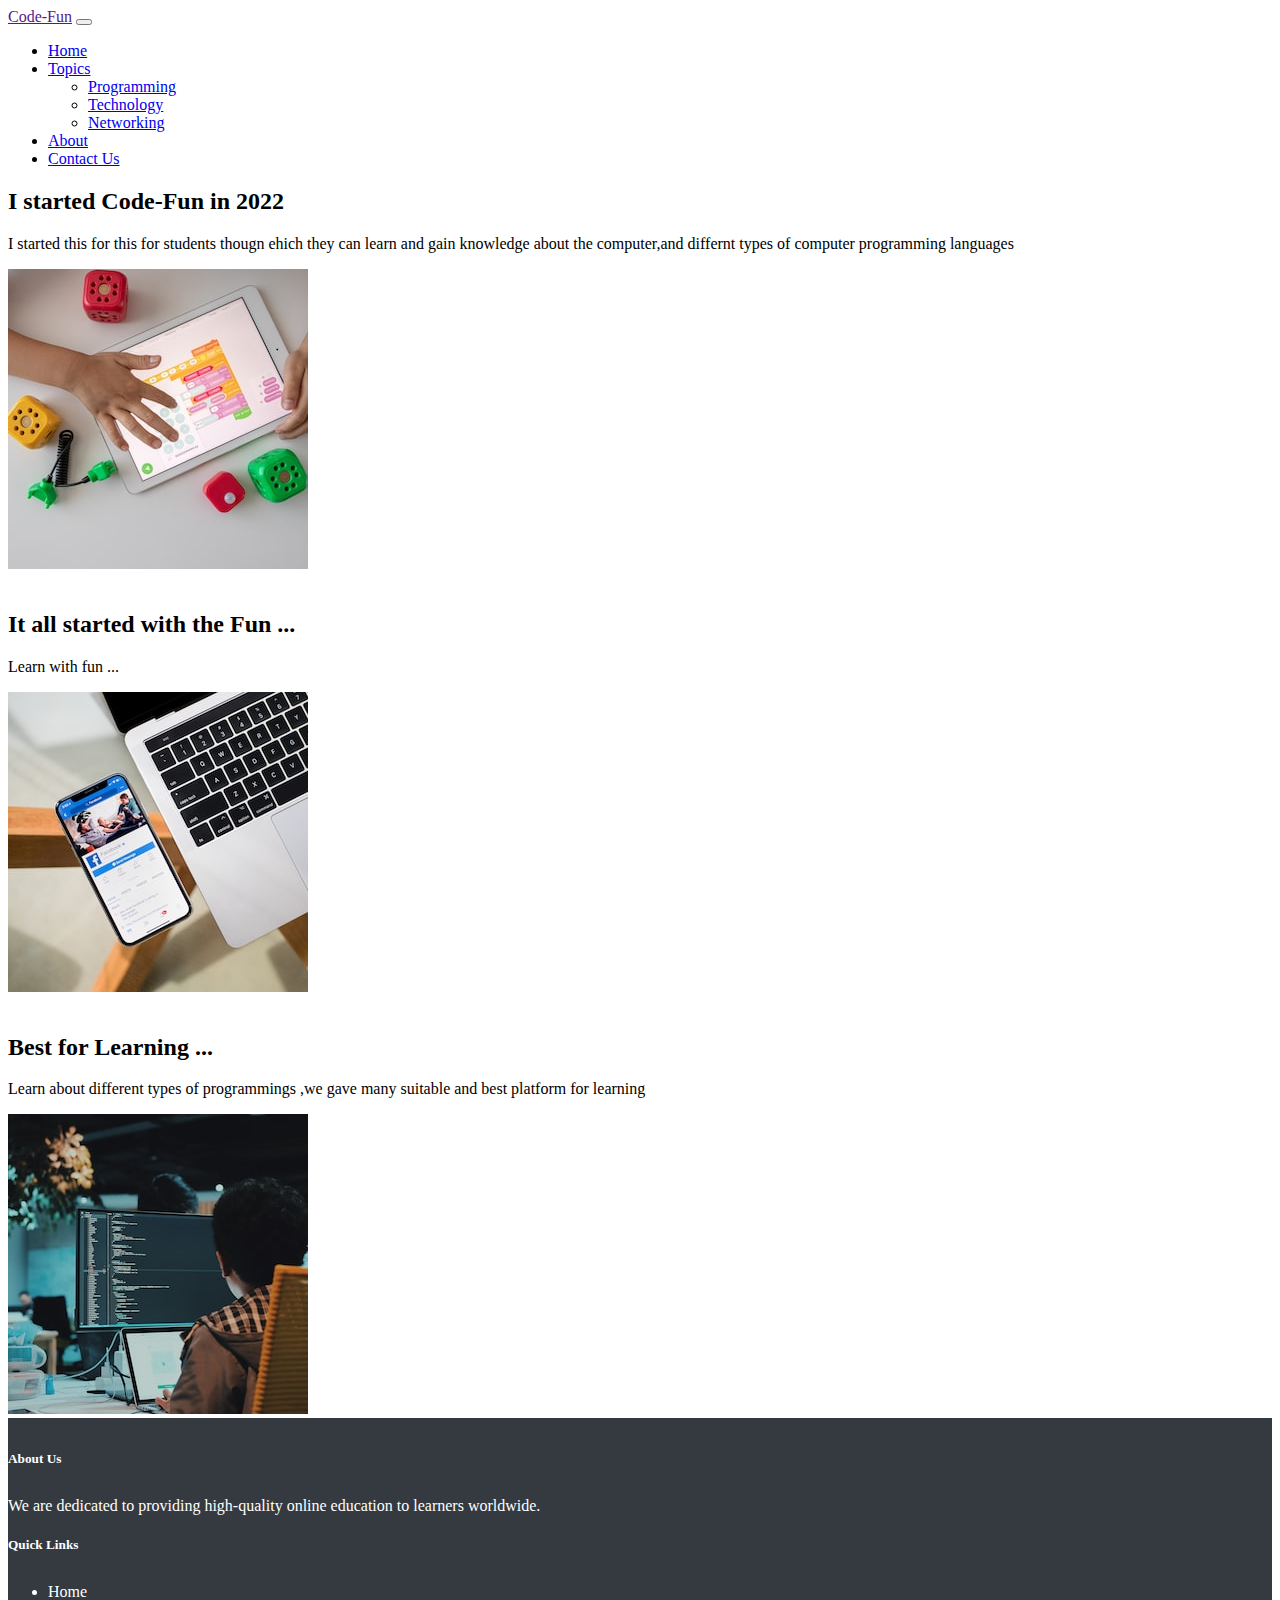
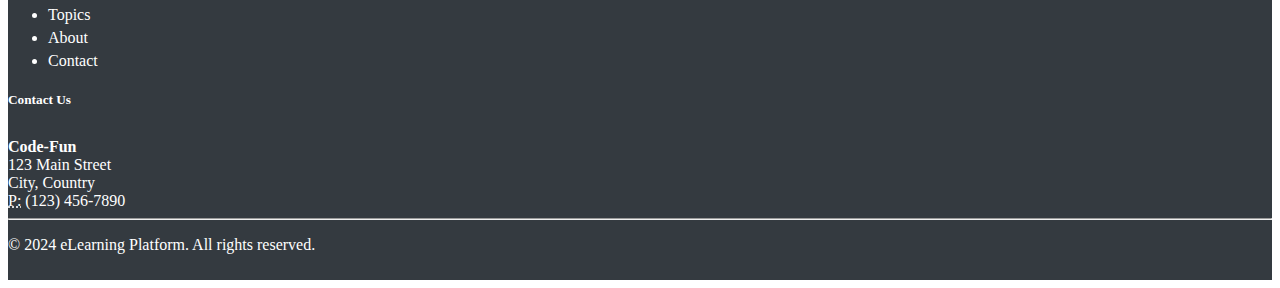
<file: About.html>
<!doctype html>
<html lang="en">

<head>
    <meta charset="utf-8">
    <meta name="viewport" content="width=device-width, initial-scale=1">
    <title>Code-Fun</title>
    <link href="https://cdn.jsdelivr.net/npm/bootstrap@5.2.0/dist/css/bootstrap.min.css" rel="stylesheet"
        integrity="sha384-gH2yIJqKdNHPEq0n4Mqa/HGKIhSkIHeL5AyhkYV8i59U5AR6csBvApHHNl/vI1Bx" crossorigin="anonymous">
        <style>  .footer {
            background-color: #343a40;
            color: #ffffff;
            padding: 10px 0;
          }
          
          .footer h5 {
            margin-bottom: 30px;
            color: #ffffff;
          }
          
          .footer ul li {
            margin-bottom: 5px;
          }
          
          .footer ul li a {
            color: #ffffff;
            text-decoration: none;
          }
          
          .footer ul li a:hover {
            text-decoration: underline;
          }
          
          .footer address {
            margin-top: 20px;
            font-style: normal;
          }
</style>
</head>

<body>
    <nav class="navbar navbar-expand-lg navbar-dark bg-dark">
        <div class="container-fluid">
            <a class="navbar-brand" href="">Code-Fun</a>
            <button class="navbar-toggler" type="button" data-bs-toggle="collapse"
                data-bs-target="#navbarSupportedContent" aria-controls="navbarSupportedContent" aria-expanded="false"
                aria-label="Toggle navigation">
                <span class="navbar-toggler-icon"></span>
            </button>
            <div class="collapse navbar-collapse" id="navbarSupportedContent">
                <ul class="navbar-nav me-auto mb-2 mb-lg-0">
                    <li class="nav-item">
                        <a class="nav-link " aria-current="page" href="/">Home</a>
                    </li>


                    <li class="nav-item dropdown">
                        <a class="nav-link dropdown-toggle" href="#" role="button" data-bs-toggle="dropdown"
                            aria-expanded="false">
                            Topics
                        </a>
                        <ul class="dropdown-menu">
                            <li><a class="dropdown-item" href="./Dropdwn/tech2.html">Programming</a></li>
                            <li><a class="dropdown-item" href="./Dropdwn/tech3.html">Technology</a></li>
                           
                            <li><a class="dropdown-item" href="./Dropdwn/tech.html">Networking</a></li>
                            
                           
                          </ul>
                    </li>
                    <li class="nav-item active">
                        <a class="nav-link active" href="/About.html">About</a>
                    </li>
                    <li class="nav-item">
                        <a class="nav-link" href="/ContactUs.html">Contact Us</a>
                    </li>


                </ul>

            </div>
        </div>
    </nav>
    <div class="container my-4">
        <div class="row featurette d-flex justify-content-center align-items-centre">
            <div class="col-md-7 ">
                <h2 class="featurette-heading fw-normal lh-1">I started Code-Fun in 2022 <span class="text-muted"></h2>
                <p class="lead"> I started this for this for students thougn ehich they can learn and gain knowledge about the computer,and differnt types of computer programming languages </p>
            </div>
            <div class="col-md-5">
                <img src="images/a1.jpg" class="img-fluid" alt="">
            </div>
        </div>
        <br>
        <div class="row featurette d-flex justify-content-center align-items-centre my-3">
            <div class="col-md-7 order-md-2">
                <h2 class="featurette-heading fw-normal lh-1">It all started with the Fun <span class="text-muted">
                        ...</span></h2>
                <p class="lead">Learn with fun ...</p>
            </div>
            <div class="col-md-5 order-md-1">
                <img src="images/a2.jpg"class="img-fluid"  alt="">
            </div>
        </div>
        <br>
        <div class="row featurette d-flex justify-content-center align-items-centre">
            <div class="col-md-7 ">
                <h2 class="featurette-heading fw-normal lh-1"> Best for Learning<span class="text-muted">
                        ...</span></h2>
                <p class="lead">Learn  about different types of programmings ,we gave many suitable and best platform for learning</p>
            </div>
            <div class="col-md-5">
                <img src="images/a3.jpg"class="img-fluid"  alt="">
            </div>
        </div>
    </div>
   
    <footer class="footer">
        <div class="container">
            <div class="row">
                <div class="col-md-4">
                    <h5>About Us</h5>
                    <p>We are dedicated to providing high-quality online education to learners worldwide.</p>
                </div>
                <div class="col-md-4">
                    <h5>Quick Links</h5>
                    <ul class="list-unstyled">
                        <li><a href="#">Home</a></li>
                        <li><a href="#">Topics</a></li>
                        <li><a href="#">About</a></li>
                        <li><a href="#">Contact</a></li>
                    </ul>
                </div>
                <div class="col-md-4">
                    <h5>Contact Us</h5>
                    <address>
                        <strong>Code-Fun</strong><br>
                        123 Main Street<br>
                        City, Country<br>
                        <abbr title="Phone">P:</abbr> (123) 456-7890
                    </address>
                </div>
            </div>
            <hr>
            <div class="row">
                <div class="col-md-12">
                    <p class="text-center">© 2024 eLearning Platform. All rights reserved.</p>
                </div>
            </div>
        </div>
    </footer>
    <script src="https://cdn.jsdelivr.net/npm/bootstrap@5.2.0/dist/js/bootstrap.bundle.min.js"
        integrity="sha384-A3rJD856KowSb7dwlZdYEkO39Gagi7vIsF0jrRAoQmDKKtQBHUuLZ9AsSv4jD4Xa"
        crossorigin="anonymous"></script>
</body>

</html>
</file>
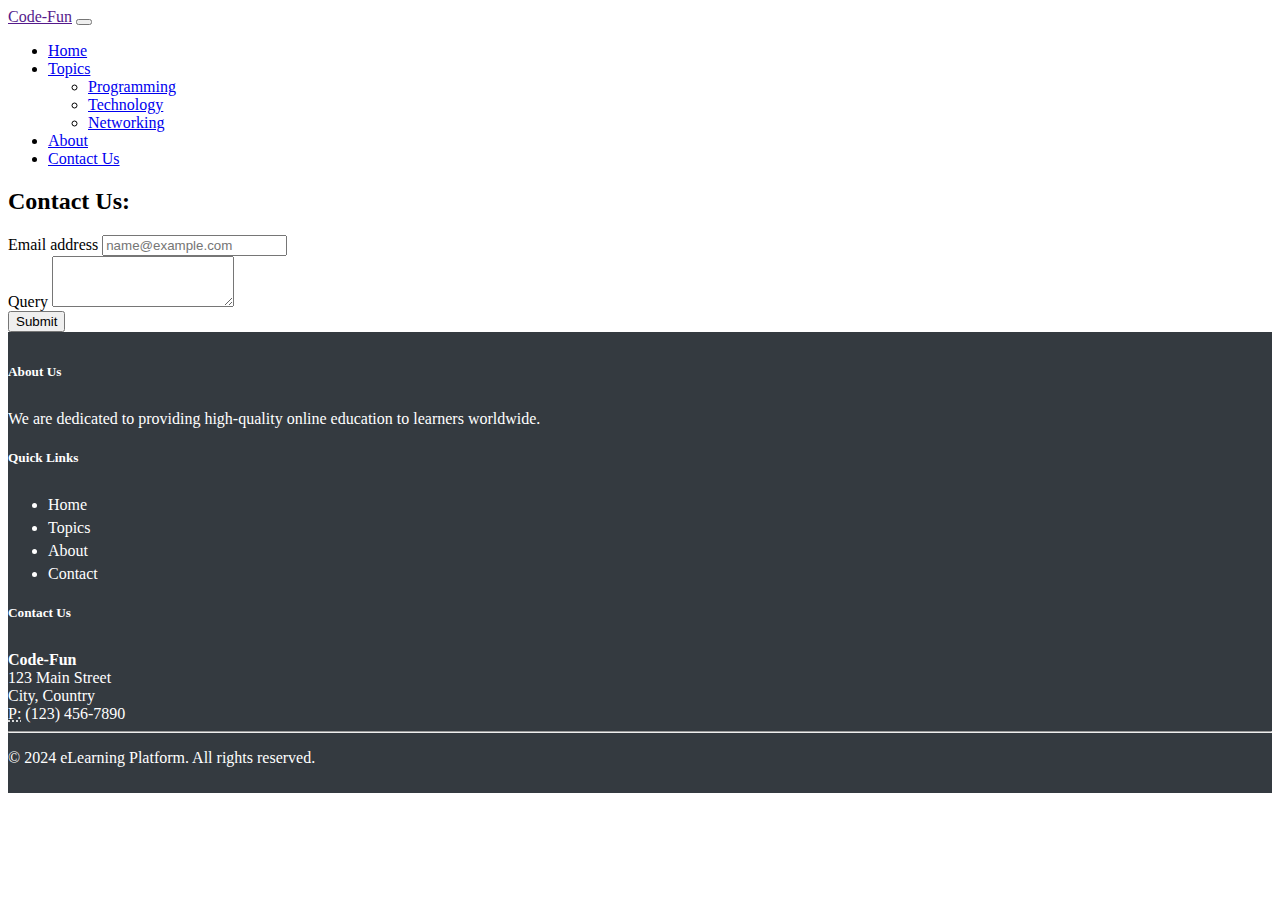
<file: ContactUs.html>
<!doctype html>
<html lang="en">

<head>
    <meta charset="utf-8">
    <meta name="viewport" content="width=device-width, initial-scale=1">
    <title>Code-Fun</title>
    <link href="https://cdn.jsdelivr.net/npm/bootstrap@5.2.0/dist/css/bootstrap.min.css" rel="stylesheet"
        integrity="sha384-gH2yIJqKdNHPEq0n4Mqa/HGKIhSkIHeL5AyhkYV8i59U5AR6csBvApHHNl/vI1Bx" crossorigin="anonymous">
        <style>  .footer {
            background-color: #343a40;
            color: #ffffff;
            padding: 10px 0;
          }
          
          .footer h5 {
            margin-bottom: 30px;
            color: #ffffff;
          }
          
          .footer ul li {
            margin-bottom: 5px;
          }
          
          .footer ul li a {
            color: #ffffff;
            text-decoration: none;
          }
          
          .footer ul li a:hover {
            text-decoration: underline;
          }
          
          .footer address {
            margin-top: 20px;
            font-style: normal;
          }
</style>
</head>

<body>
    <nav class="navbar navbar-expand-lg navbar-dark bg-dark">
        <div class="container-fluid">
            <a class="navbar-brand" href="">Code-Fun</a>
            <button class="navbar-toggler" type="button" data-bs-toggle="collapse"
                data-bs-target="#navbarSupportedContent" aria-controls="navbarSupportedContent" aria-expanded="false"
                aria-label="Toggle navigation">
                <span class="navbar-toggler-icon"></span>
            </button>
            <div class="collapse navbar-collapse" id="navbarSupportedContent">
                <ul class="navbar-nav me-auto mb-2 mb-lg-0">
                    <li class="nav-item">
                        <a class="nav-link " aria-current="page" href="/">Home</a>
                    </li>


                    <li class="nav-item dropdown">
                        <a class="nav-link dropdown-toggle" href="#" role="button" data-bs-toggle="dropdown"
                            aria-expanded="false">
                            Topics
                        </a>
                        <ul class="dropdown-menu">
                            <li><a class="dropdown-item" href="./Dropdwn/tech2.html">Programming</a></li>
                            <li><a class="dropdown-item" href="./Dropdwn/tech3.html">Technology</a></li>
                           
                            <li><a class="dropdown-item" href="./Dropdwn/tech.html">Networking</a></li>
                            
                           
                          </ul>
                    </li>
                    <li class="nav-item ">
                        <a class="nav-link " href="/About.html">About</a>
                    </li>
                    <li class="nav-item ">
                        <a class="nav-link active" href="/ContactUs.html">Contact Us</a>
                    </li>


                </ul>
                
            </div>
        </div>
    </nav>
    <div class="container my-4">
        <h2>Contact Us:</h2>
     
     <div class="mb-3">
        <label for="exampleFormControlInput1" class="form-label">Email address</label>
        <input type="email" class="form-control" id="exampleFormControlInput1" placeholder="name@example.com">
      </div>
      <div class="mb-3">
        <label for="exampleFormControlTextarea1" class="form-label">Query</label>
        <textarea class="form-control" id="exampleFormControlTextarea1" rows="3"></textarea>
      </div>
    
      <button class="btn btn-primary">Submit</button>
    </div>
    
    <footer class="footer">
        <div class="container">
            <div class="row">
                <div class="col-md-4">
                    <h5>About Us</h5>
                    <p>We are dedicated to providing high-quality online education to learners worldwide.</p>
                </div>
                <div class="col-md-4">
                    <h5>Quick Links</h5>
                    <ul class="list-unstyled">
                        <li><a href="#">Home</a></li>
                        <li><a href="#">Topics</a></li>
                        <li><a href="#">About</a></li>
                        <li><a href="#">Contact</a></li>
                    </ul>
                </div>
                <div class="col-md-4">
                    <h5>Contact Us</h5>
                    <address>
                        <strong>Code-Fun</strong><br>
                        123 Main Street<br>
                        City, Country<br>
                        <abbr title="Phone">P:</abbr> (123) 456-7890
                    </address>
                </div>
            </div>
            <hr>
            <div class="row">
                <div class="col-md-12">
                    <p class="text-center">© 2024 eLearning Platform. All rights reserved.</p>
                </div>
            </div>
        </div>
    </footer>
      
    <script src="https://cdn.jsdelivr.net/npm/bootstrap@5.2.0/dist/js/bootstrap.bundle.min.js"
        integrity="sha384-A3rJD856KowSb7dwlZdYEkO39Gagi7vIsF0jrRAoQmDKKtQBHUuLZ9AsSv4jD4Xa"
        crossorigin="anonymous"></script>
</body>

</html>
</file>
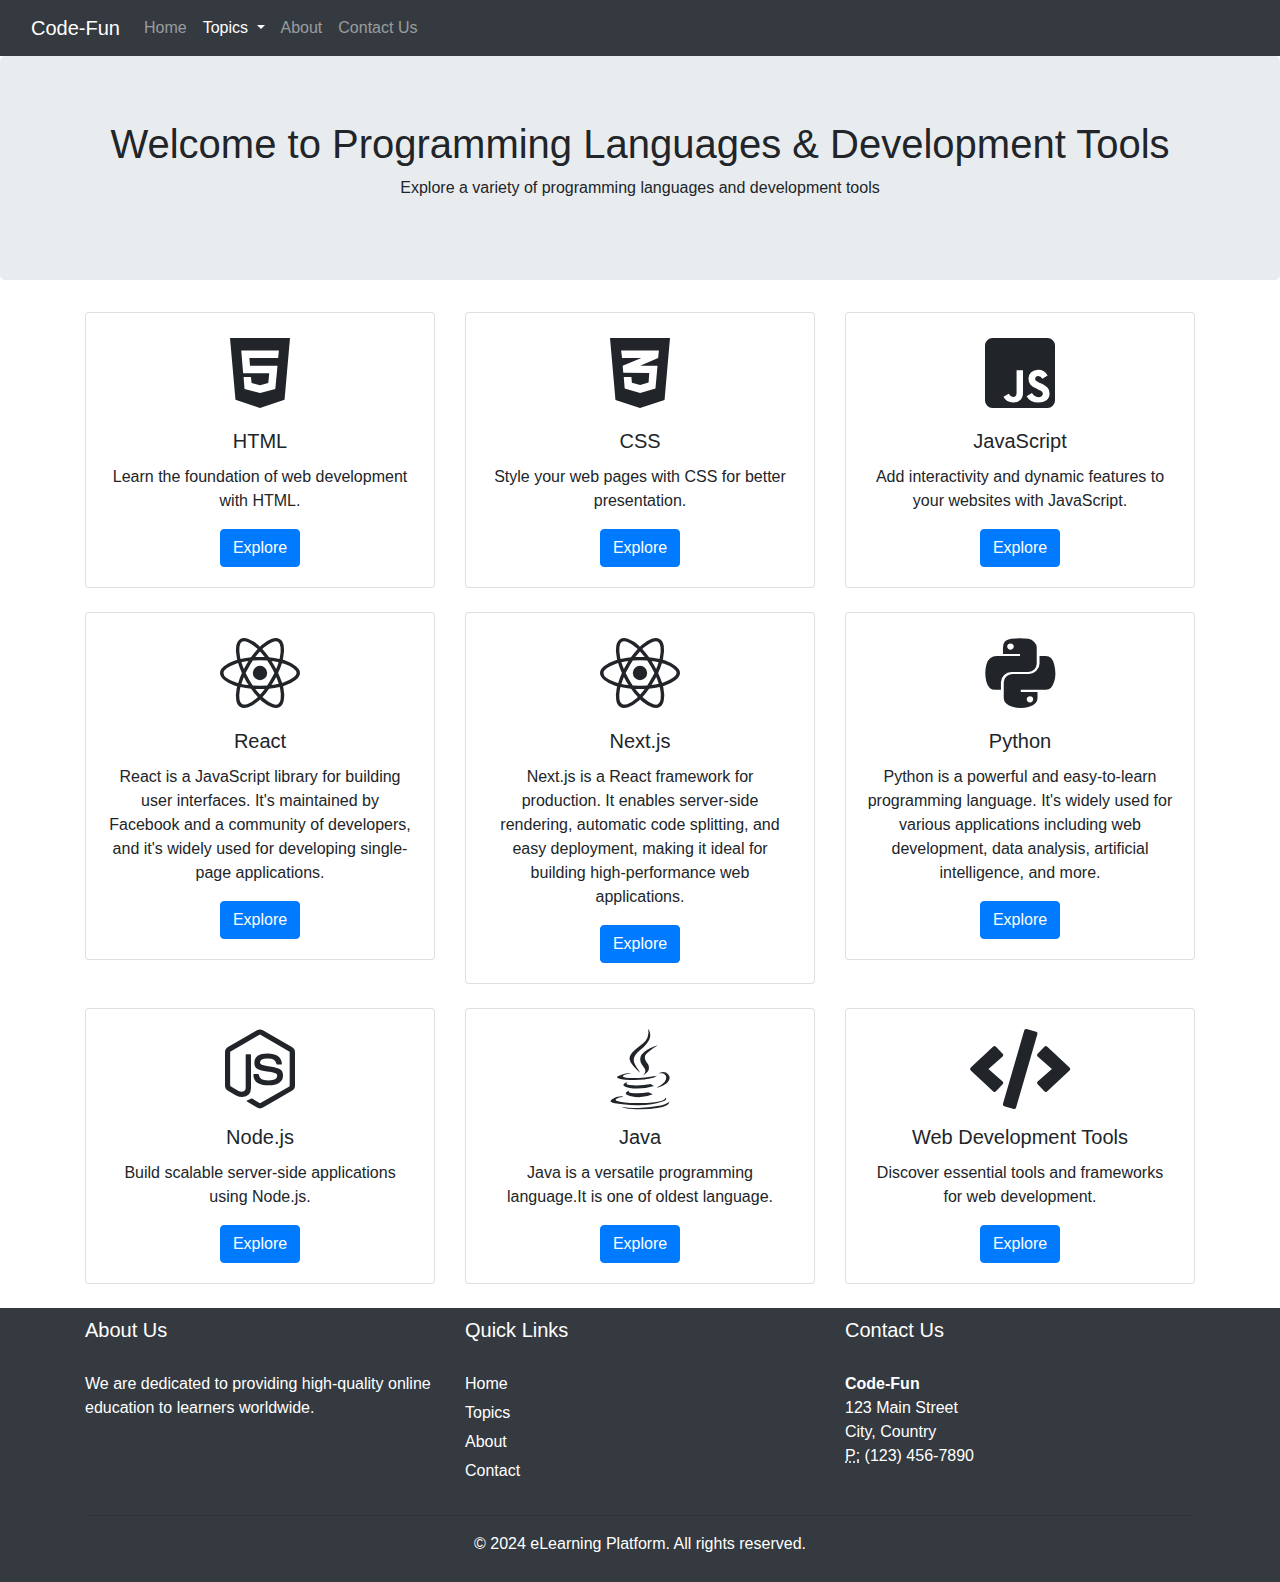
<file: Dropdwn/tech2.html>
<!DOCTYPE html>
<html lang="en">

<head>
    <meta charset="UTF-8">
    <meta name="viewport" content="width=device-width, initial-scale=1.0">
    <title>Code-Fun</title>
    <!-- Bootstrap CSS -->
    <!-- <link href="https://stackpath.bootstrapcdn.com/bootstrap/4.5.2/css/bootstrap.min.css" rel="stylesheet"> -->
    <!-- Font Awesome -->
    <link href="https://cdn.jsdelivr.net/npm/bootstrap@5.2.0/dist/css/bootstrap.min.css" rel="stylesheet"
        integrity="sha384-gH2yIJqKdNHPEq0n4Mqa/HGKIhSkIHeL5AyhkYV8i59U5AR6csBvApHHNl/vI1Bx" crossorigin="anonymous">
        <link rel="stylesheet" href="https://stackpath.bootstrapcdn.com/bootstrap/4.5.2/css/bootstrap.min.css">
    <link rel="stylesheet" href="https://cdnjs.cloudflare.com/ajax/libs/font-awesome/5.15.3/css/all.min.css">
    <style>
        .footer {
            background-color: #343a40;
            color: #ffffff;
            padding: 10px 0;
          }
          
          .footer h5 {
            margin-bottom: 30px;
            color: #ffffff;
          }
          
          .footer ul li {
            margin-bottom: 5px;
          }
          
          .footer ul li a {
            color: #ffffff;
            text-decoration: none;
          }
          
          .footer ul li a:hover {
            text-decoration: underline;
          }
          
          .footer address {
            margin-top: 20px;
            font-style: normal;
          }

    </style>
</head>

<body>
    <nav class="navbar navbar-expand-lg navbar-dark bg-dark">
        <div class="container-fluid">
            <a class="navbar-brand" href="">Code-Fun</a>
            <button class="navbar-toggler" type="button" data-bs-toggle="collapse"
                data-bs-target="#navbarSupportedContent" aria-controls="navbarSupportedContent" aria-expanded="false"
                aria-label="Toggle navigation">
                <span class="navbar-toggler-icon"></span>
            </button>
            <div class="collapse navbar-collapse" id="navbarSupportedContent">
                <ul class="navbar-nav me-auto mb-2 mb-lg-0">
                    <li class="nav-item">
                        <a class="nav-link " aria-current="page" href="/">Home</a>
                    </li>


                    <li class="nav-item dropdown ">
                        <a class="nav-link dropdown-toggle active" href="#" role="button" data-bs-toggle="dropdown"
                            aria-expanded="false">
                            Topics
                        </a>
                        <ul class="dropdown-menu">
                          <li><a class="dropdown-item" href="">Programming</a></li>
                            <li><a class="dropdown-item" href="/Dropdwn/tech3.html">Technology</a></li>
                           
                            <li><a class="dropdown-item" href="/Dropdwn/tech.html">Networking</a></li>
                           

                        </ul>
                    </li>
                    <li class="nav-item ">
                        <a class="nav-link " href="/About.html">About</a>
                    </li>
                    <li class="nav-item ">
                        <a class="nav-link " href="/ContactUs.html">Contact Us</a>
                    </li>


                </ul>
              
            </div>
        </div>
    </nav>
   

    <div class="jumbotron text-center">
        <h1>Welcome to Programming Languages & Development Tools</h1>
        <p>Explore a variety of programming languages and development tools</p>
    </div>
    <div class="container">
        <div class="row">
            <div class="col-lg-4 col-md-6">
                <div class="card mb-4">
                    <div class="card-body text-center">
                        <i class="fab fa-html5 fa-5x mb-3"></i>
                        <h5 class="card-title">HTML</h5>
                        <p class="card-text">Learn the foundation of web development with HTML.</p>
                        <a href="#" class="btn btn-primary">Explore</a>
                    </div>
                </div>
            </div>
            <div class="col-lg-4 col-md-6">
                <div class="card mb-4">
                    <div class="card-body text-center">
                        <i class="fab fa-css3-alt fa-5x mb-3"></i>
                        <h5 class="card-title">CSS</h5>
                        <p class="card-text">Style your web pages with CSS for better presentation.</p>
                        <a href="#" class="btn btn-primary">Explore</a>
                    </div>
                </div>
            </div>
            <div class="col-lg-4 col-md-6">
                <div class="card mb-4">
                    <div class="card-body text-center">
                        <i class="fab fa-js-square fa-5x mb-3"></i>
                        <h5 class="card-title">JavaScript</h5>
                        <p class="card-text">Add interactivity and dynamic features to your websites with JavaScript.</p>
                        <a href="#" class="btn btn-primary">Explore</a>
                    </div>
                </div>
            </div>

            <div class="col-lg-4 col-md-6">
                <div class="card mb-4">
                    <div class="card-body text-center">
                        <i class="fab fa-react fa-5x mb-3"></i>
                        <h5 class="card-title">React</h5>
                        <p class="card-text">React is a JavaScript library for building user interfaces. It's maintained by Facebook and a community of developers, and it's widely used for developing single-page applications.</p>
                        <a href="#" class="btn btn-primary">Explore</a>
                    </div>
                </div>
            </div>
            <div class="col-lg-4 col-md-6">
                <div class="card mb-4">
                    <div class="card-body text-center">
                        <i class="fab fa-react fa-5x mb-3"></i>
                        <h5 class="card-title">Next.js</h5>
                        <p class="card-text">Next.js is a React framework for production. It enables server-side rendering, automatic code splitting, and easy deployment, making it ideal for building high-performance web applications.</p>
                        <a href="#" class="btn btn-primary">Explore</a>
                    </div>
                </div>
            </div>


            
            <div class="col-lg-4 col-md-6">
                <div class="card mb-4">
                    <div class="card-body text-center">
                        <i class="fab fa-python fa-5x mb-3"></i>
                        <h5 class="card-title">Python</h5>
                        <p class="card-text">Python is a powerful and easy-to-learn programming language. It's widely used for various applications including web development, data analysis, artificial intelligence, and more.</p>
                        <a href="#" class="btn btn-primary">Explore</a>
                    </div>
                </div>
            </div>
            <div class="col-lg-4 col-md-6">
                <div class="card mb-4">
                    <div class="card-body text-center">
                        <i class="fab fa-node-js fa-5x mb-3"></i>
                        <h5 class="card-title">Node.js</h5>
                        <p class="card-text">Build scalable server-side applications using Node.js.</p>
                        <a href="#" class="btn btn-primary">Explore</a>
                    </div>
                </div>
            </div>
            <div class="col-lg-4 col-md-6">
                <div class="card mb-4">
                    <div class="card-body text-center">
                        <i class="fab fa-java fa-5x mb-3"></i>
                        <h5 class="card-title">Java</h5>
                        <p class="card-text">Java is a versatile programming language.It is one of oldest language.</p>
                        <a href="#" class="btn btn-primary">Explore</a>
                    </div>
                </div>
            </div>





            <div class="col-lg-4 col-md-6">
                <div class="card mb-4">
                    <div class="card-body text-center">
                        <i class="fas fa-code fa-5x mb-3"></i>
                        <h5 class="card-title">Web Development Tools</h5>
                        <p class="card-text">Discover essential tools and frameworks for web development.</p>
                        <a href="#" class="btn btn-primary">Explore</a>
                    </div>
                </div>
            </div>









        </div>
    </div>

    <!-- Bootstrap JS -->
    <script src="https://code.jquery.com/jquery-3.5.1.slim.min.js"></script>
    <script src="https://cdn.jsdelivr.net/npm/@popperjs/core@2.5.4/dist/umd/popper.min.js"></script>
    <script src="https://stackpath.bootstrapcdn.com/bootstrap/4.5.2/js/bootstrap.min.js"></script>

<script src="https://cdn.jsdelivr.net/npm/bootstrap@5.2.0/dist/js/bootstrap.bundle.min.js"
  integrity="sha384-A3rJD856KowSb7dwlZdYEkO39Gagi7vIsF0jrRAoQmDKKtQBHUuLZ9AsSv4jD4Xa"
  crossorigin="anonymous"></script>
  <footer class="footer">
    <div class="container">
        <div class="row">
            <div class="col-md-4">
                <h5>About Us</h5>
                <p>We are dedicated to providing high-quality online education to learners worldwide.</p>
            </div>
            <div class="col-md-4">
                <h5>Quick Links</h5>
                <ul class="list-unstyled">
                    <li><a href="../index.html">Home</a></li>
                    <li><a href="#">Topics</a></li>
                    <li><a href="#">About</a></li>
                    <li><a href="#">Contact</a></li>
                </ul>
            </div>
            <div class="col-md-4">
                <h5>Contact Us</h5>
                <address>
                    <strong>Code-Fun</strong><br>
                    123 Main Street<br>
                    City, Country<br>
                    <abbr title="Phone">P:</abbr> (123) 456-7890
                </address>
            </div>
        </div>
        <hr>
        <div class="row">
            <div class="col-md-12">
                <p class="text-center">© 2024 eLearning Platform. All rights reserved.</p>
            </div>
        </div>
    </div>
</footer>
</body>

</html>
</file>
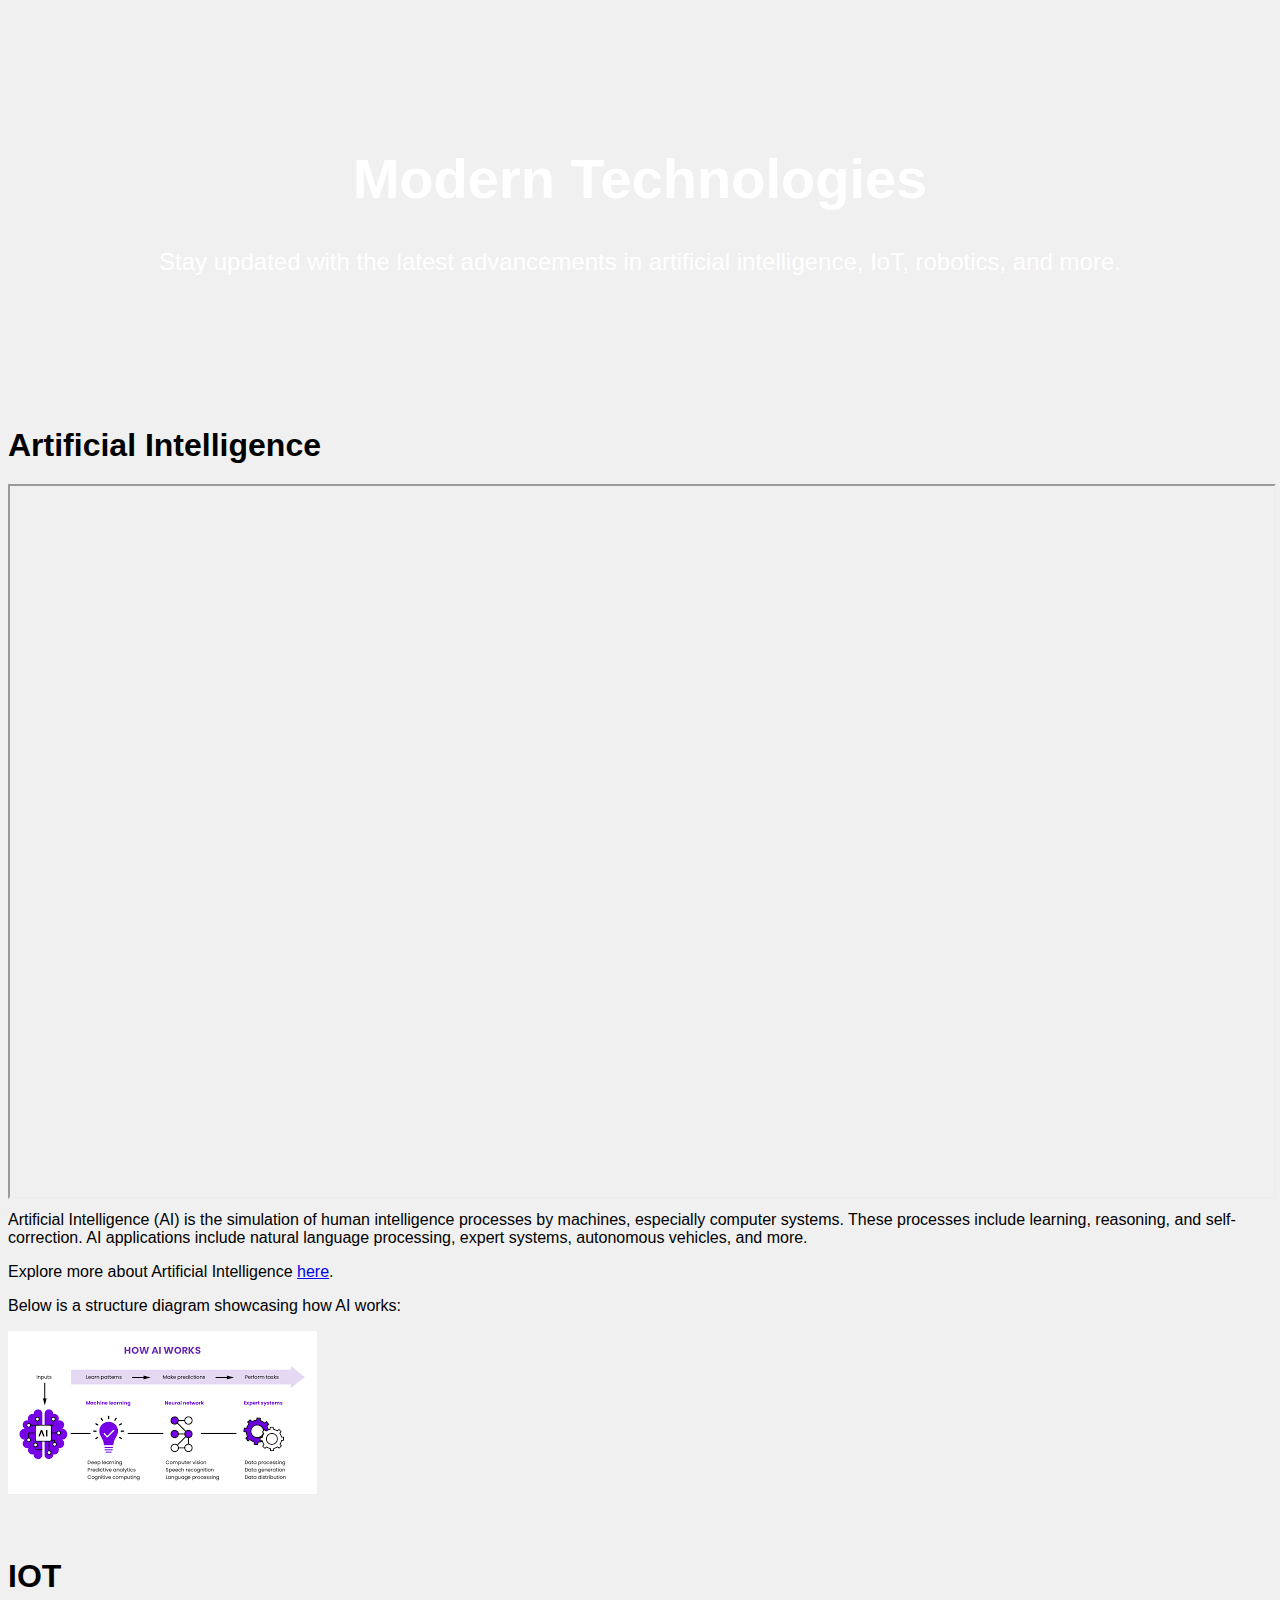
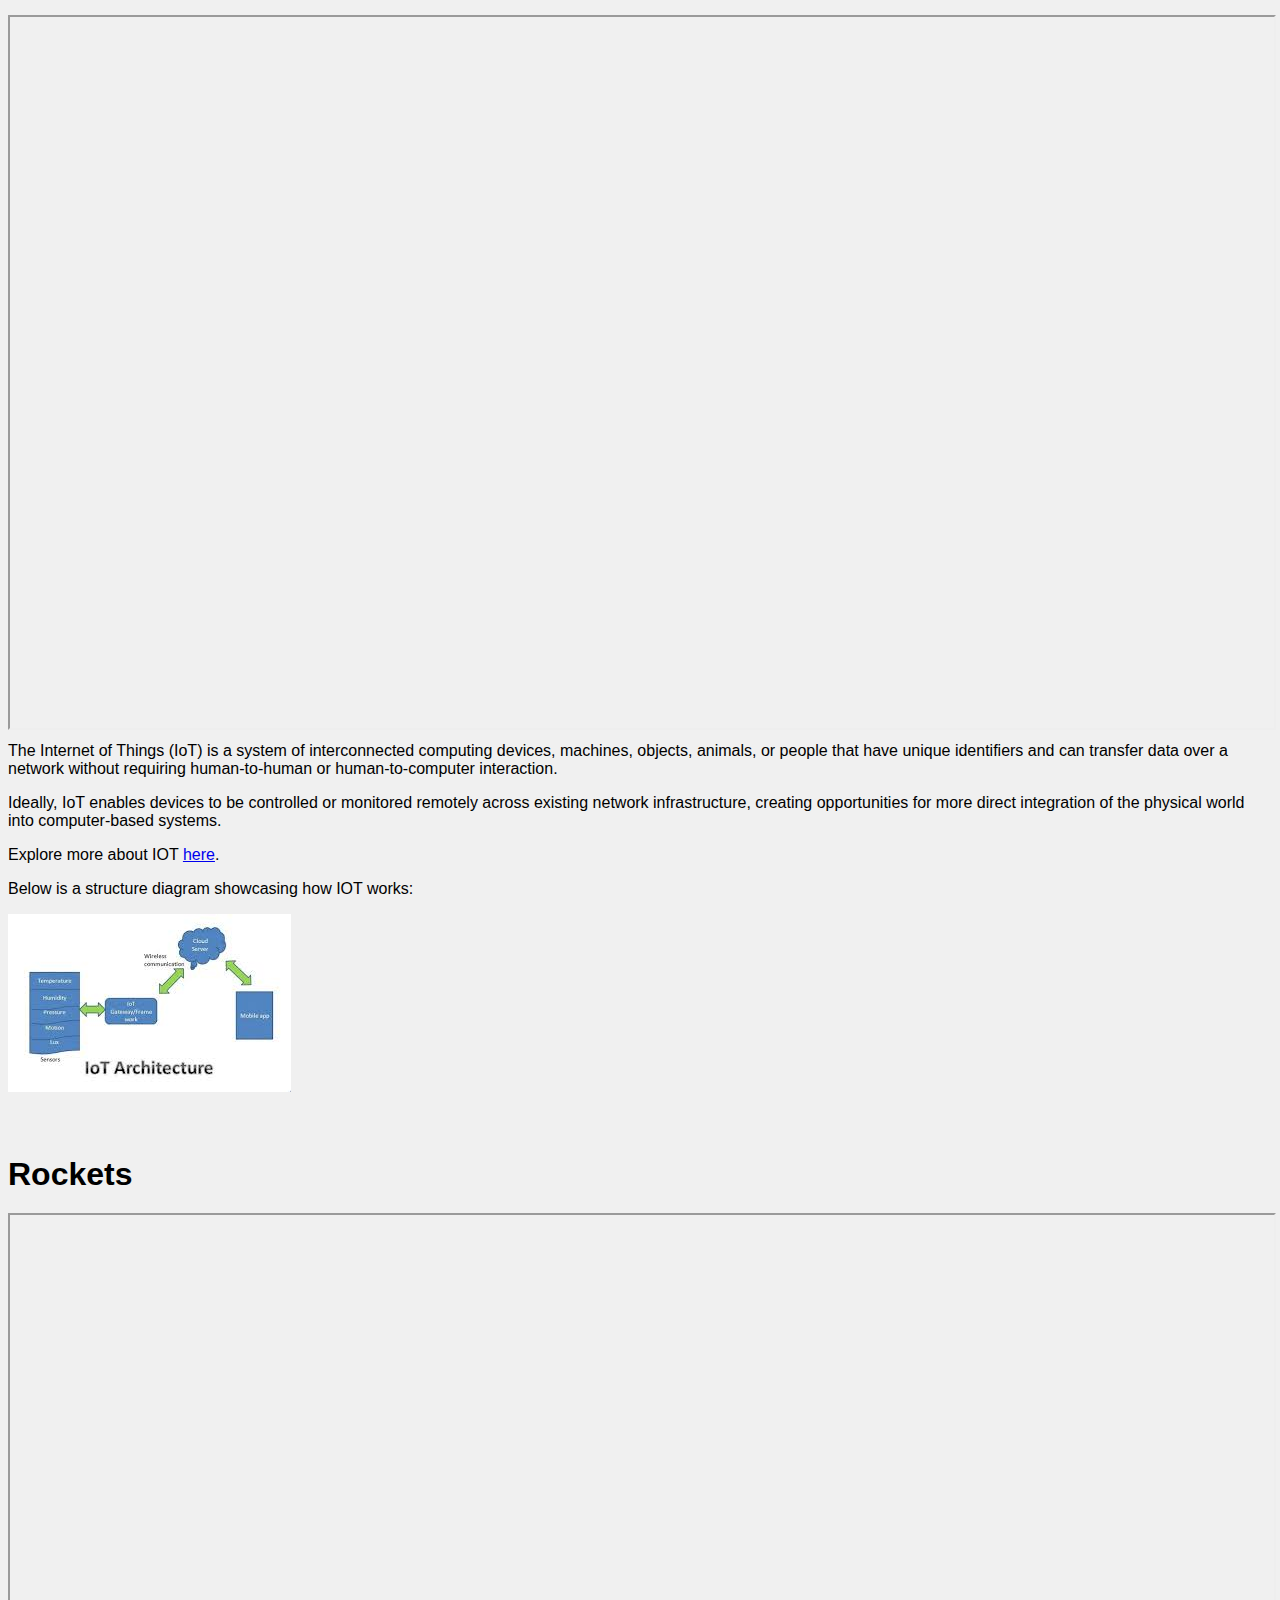
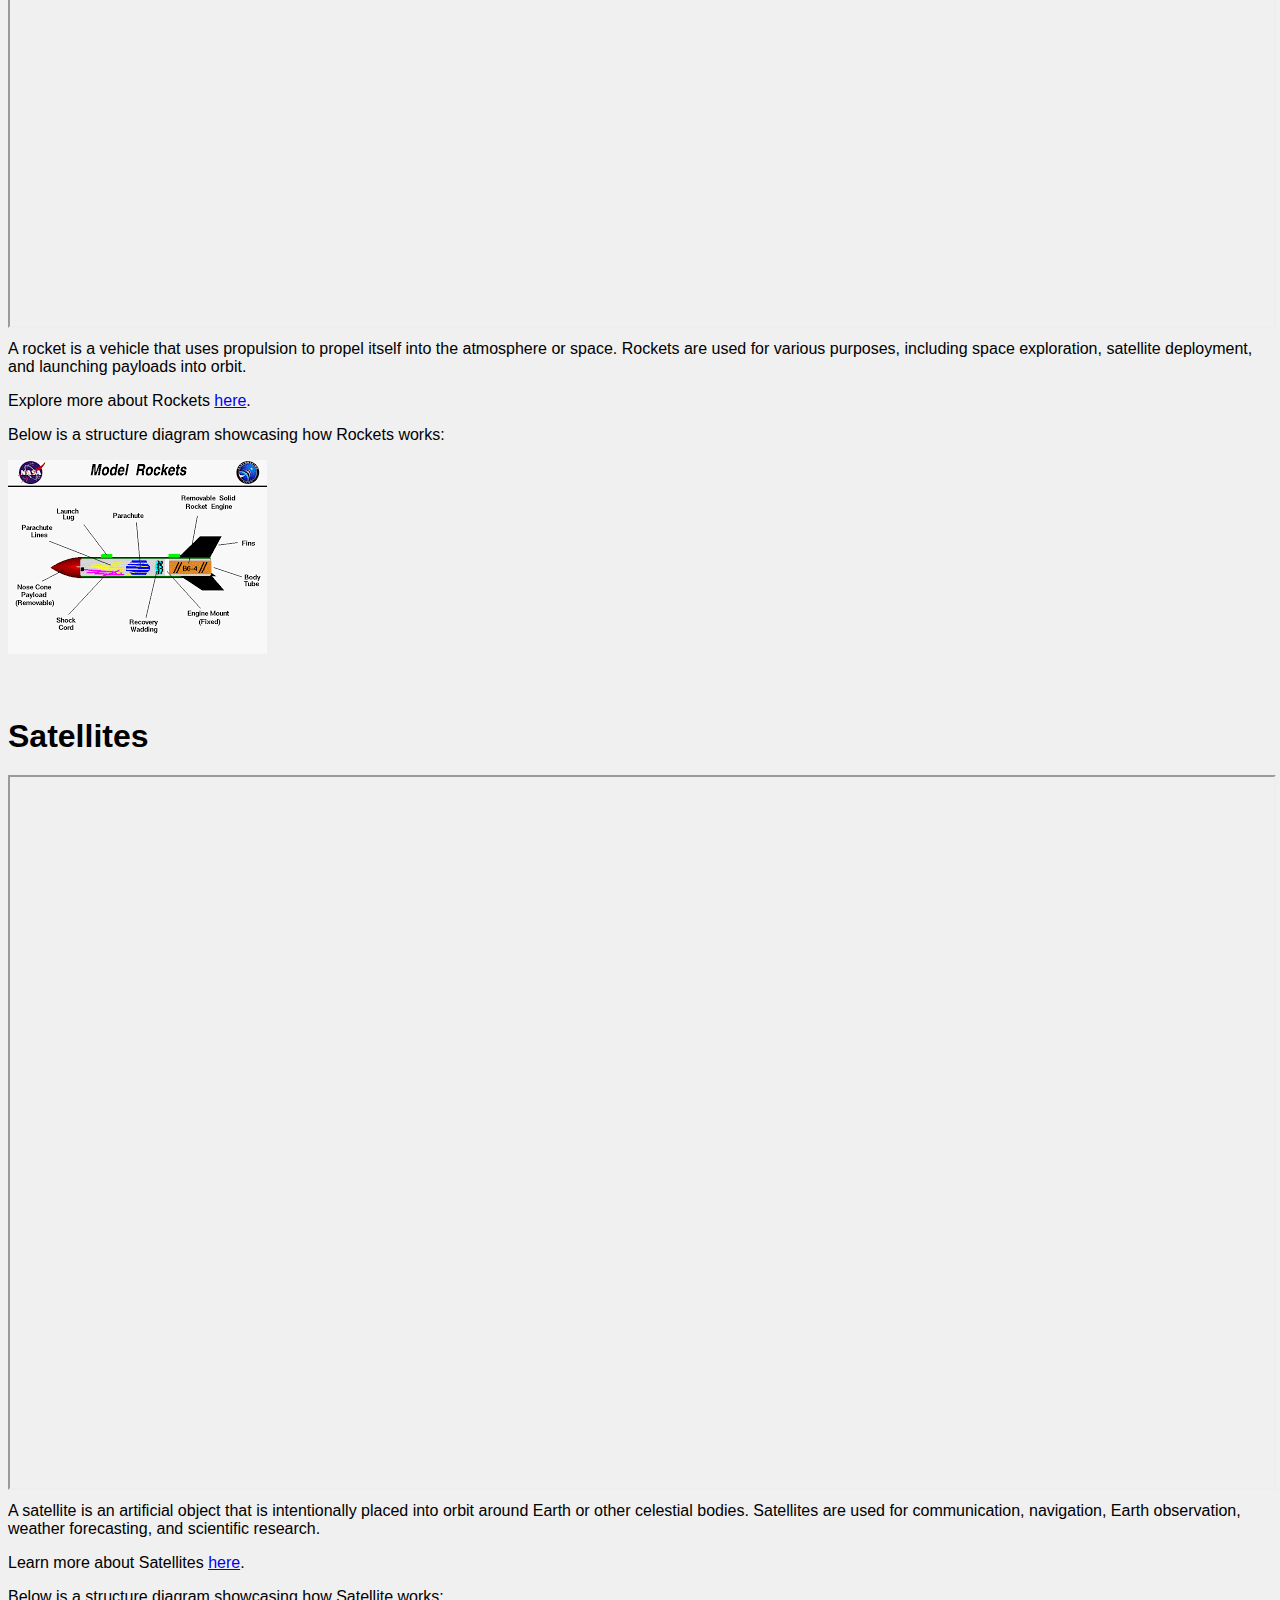
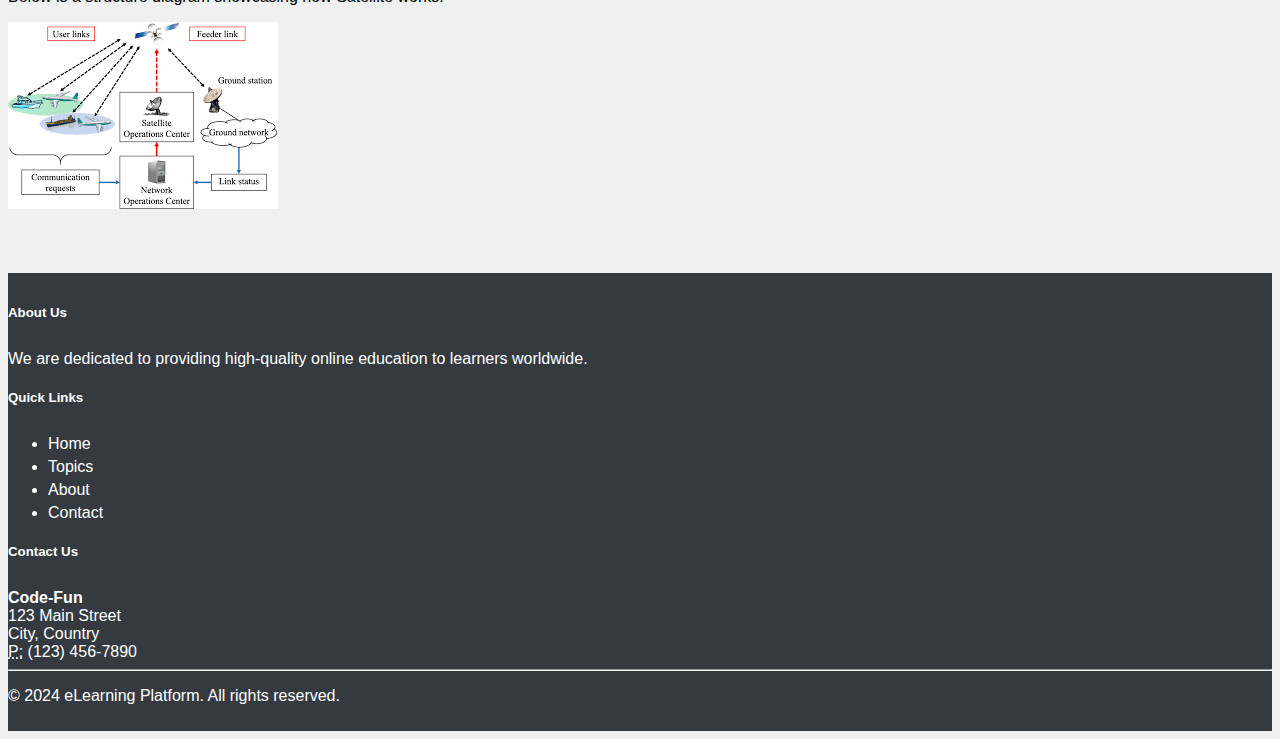
<file: Dropdwn/tech3.html>
<!DOCTYPE html>
<html lang="en">

<head>
    <meta charset="UTF-8">
    <meta name="viewport" content="width=device-width, initial-scale=1.0">
    <title>Code-Fun</title>
    <link href="https://cdn.jsdelivr.net/npm/bootstrap@5.2.0/dist/css/bootstrap.min.css" rel="stylesheet"
        integrity="sha384-gH2yIJqKdNHPEq0n4Mqa/HGKIhSkIHeL5AyhkYV8i59U5AR6csBvApHHNl/vI1Bx" crossorigin="anonymous">
    <style>
        body {
            background-color: #f0f0f0;
            font-family: Arial, sans-serif;
        }

        .jumbotron {
            background-image: url('https://source.unsplash.com/1600x900/?technology');
            background-size: cover;
            color: white;
            text-align: center;
            padding: 100px 0;
            border-radius: 0;
        }

        .jumbotron h1 {
            font-size: 3.5rem;
        }

        .jumbotron p {
            font-size: 1.5rem;
        }

        .technology {
            margin-bottom: 60px;
        }

        .technology h2 {
            font-size: 2rem;
            margin-bottom: 20px;
        }

        .video-container {
            position: relative;
            padding-bottom: 56.25%; /* 16:9 aspect ratio */
            height: 0;
        }

        .video-container iframe {
            position: absolute;
            top: 0;
            left: 0;
            width: 100%;
            height: 100%;
        }

        .footer {
          background-color: #343a40;
          color: #ffffff;
          padding: 10px 0;
        }
        
        .footer h5 {
          margin-bottom: 30px;
          color: #ffffff;
        }
        
        .footer ul li {
          margin-bottom: 5px;
        }
        
        .footer ul li a {
          color: #ffffff;
          text-decoration: none;
        }
        
        .footer ul li a:hover {
          text-decoration: underline;
        }
        
        .footer address {
          margin-top: 20px;
          font-style: normal;
        }

        @media (max-width: 768px) {
            .jumbotron h1 {
                font-size: 2.5rem;
            }

            .jumbotron p {
                font-size: 1.2rem;
            }

            .technology h2 {
                font-size: 1.5rem;
            }
        }
    </style>
</head>

<body>

    <div class="jumbotron">
        <div class="container">
            <h1 class="display-2">Modern Technologies</h1>
            <p class="lead">Stay updated with the latest advancements in artificial intelligence, IoT, robotics, and more.</p>
        </div>
    </div>

    <div class="container mt-4">
        <section class="technology">
            <h2>Artificial Intelligence</h2>
            <div class="row">
                <div class="col-md-6 mb-3 mb-md-0">
                    <div class="video-container">
                        <!-- Replace 'your-video-id' with actual video ID -->
                        <iframe src="https://www.youtube.com/embed/your-video-id" allowfullscreen></iframe>
                    </div>
                </div>
                <div class="col-md-6">
                    <p>Artificial Intelligence (AI) is the simulation of human intelligence processes by machines, especially computer systems. These processes include learning, reasoning, and self-correction. AI applications include natural language processing, expert systems, autonomous vehicles, and more.</p>
                    <p>Explore more about Artificial Intelligence <a href="#">here</a>.</p>
                    <p>Below is a structure diagram showcasing how AI works:</p>
                    <!-- Replace 'structure-diagram-url' with the actual URL of your structure diagram -->
                    <img src="[data-uri]" class="img-fluid" alt="AI Structure Diagram">
                </div>
            </div>
        </section>
        <section class="technology">
          <h2>IOT</h2>
          <div class="row">
              <div class="col-md-6 mb-3 mb-md-0">
                  <div class="video-container">
                      <!-- Replace 'your-video-id' with actual video ID -->
                      <iframe src="https://www.youtube.com/embed/your-video-id" allowfullscreen></iframe>
                  </div>
              </div>
              <div class="col-md-6">
                <p>The Internet of Things (IoT) is a system of interconnected computing devices, machines, objects, animals, or people that have unique identifiers and can transfer data over a network without requiring human-to-human or human-to-computer interaction.</p>
                <p>Ideally, IoT enables devices to be controlled or monitored remotely across existing network infrastructure, creating opportunities for more direct integration of the physical world into computer-based systems.</p>
                <p>Explore more about IOT <a href="#">here</a>.</p>
                <p>Below is a structure diagram showcasing how IOT works:</p>
                    <!-- Replace 'structure-diagram-url' with the actual URL of your structure diagram -->
                   
                    <!-- Replace 'structure-diagram-url' with the actual URL of your structure diagram -->
                    <img src="[data-uri]">
              </div>
          </div>
      </section>
      <section class="technology">
        <h2>Rockets</h2>
        <div class="row">
            <div class="col-md-6 mb-3 mb-md-0">
                <div class="video-container">
                    <!-- Replace 'your-video-id' with actual video ID -->
                    <iframe src="https://www.youtube.com/embed/your-video-id" allowfullscreen></iframe>
                </div>
            </div>
            <div class="col-md-6">
              <p>A rocket is a vehicle that uses propulsion to propel itself into the atmosphere or space. Rockets are used for various purposes, including space exploration, satellite deployment, and launching payloads into orbit.</p>
                          <p>Explore more about Rockets <a href="#">here</a>.</p>
                          <p>Below is a structure diagram showcasing how Rockets works:</p>
                          <img src="[data-uri]">
            </div>
        </div>
    </section>
    <section class="technology">
      <h2>Satellites</h2>
      <div class="row">
          <div class="col-md-6 mb-3 mb-md-0">
              <div class="video-container">
                  <!-- Replace 'your-video-id' with actual video ID -->
                  <iframe src="https://www.youtube.com/embed/your-video-id" allowfullscreen></iframe>
              </div>
          </div>
          <div class="col-md-6">
            <p>A satellite is an artificial object that is intentionally placed into orbit around Earth or other celestial bodies. Satellites are used for communication, navigation, Earth observation, weather forecasting, and scientific research.</p>
                            <p>Learn more about Satellites <a href="#">here</a>.</p>
                            <p>Below is a structure diagram showcasing how Satellite works:</p>
                            <img src="[data-uri]" >
          </div>
      </div>
  </section>



    </div>

    <footer class="footer">
        <div class="container">
            <div class="row">
                <div class="col-md-4">
                    <h5>About Us</h5>
                    <p>We are dedicated to providing high-quality online education to learners worldwide.</p>
                </div>
                <div class="col-md-4">
                    <h5>Quick Links</h5>
                    <ul class="list-unstyled">
                        <li><a href="../index.html">Home</a></li>
                        <li><a href="#">Topics</a></li>
                        <li><a href="#">About</a></li>
                        <li><a href="#">Contact</a></li>
                    </ul>
                </div>
                <div class="col-md-4">
                    <h5>Contact Us</h5>
                    <address>
                        <strong>Code-Fun</strong><br>
                        123 Main Street<br>
                        City, Country<br>
                        <abbr title="Phone">P:</abbr> (123) 456-7890
                    </address>
                </div>
            </div>
            <hr>
            <div class="row">
                <div class="col-md-12">
                    <p class="text-center">© 2024 eLearning Platform. All rights reserved.</p>
                </div>
            </div>
        </div>
    </footer>

    <script src="https://code.jquery.com/jquery-3.5.1.slim.min.js"></script>
    <script src="https://cdn.jsdelivr.net/npm/@popperjs/core@2.5.4/dist/umd/popper.min.js"></script>
    <script src="https://stackpath.bootstrapcdn.com/bootstrap/4.5.2/js/bootstrap.min.js"></script>

</body>

</html>
</file>
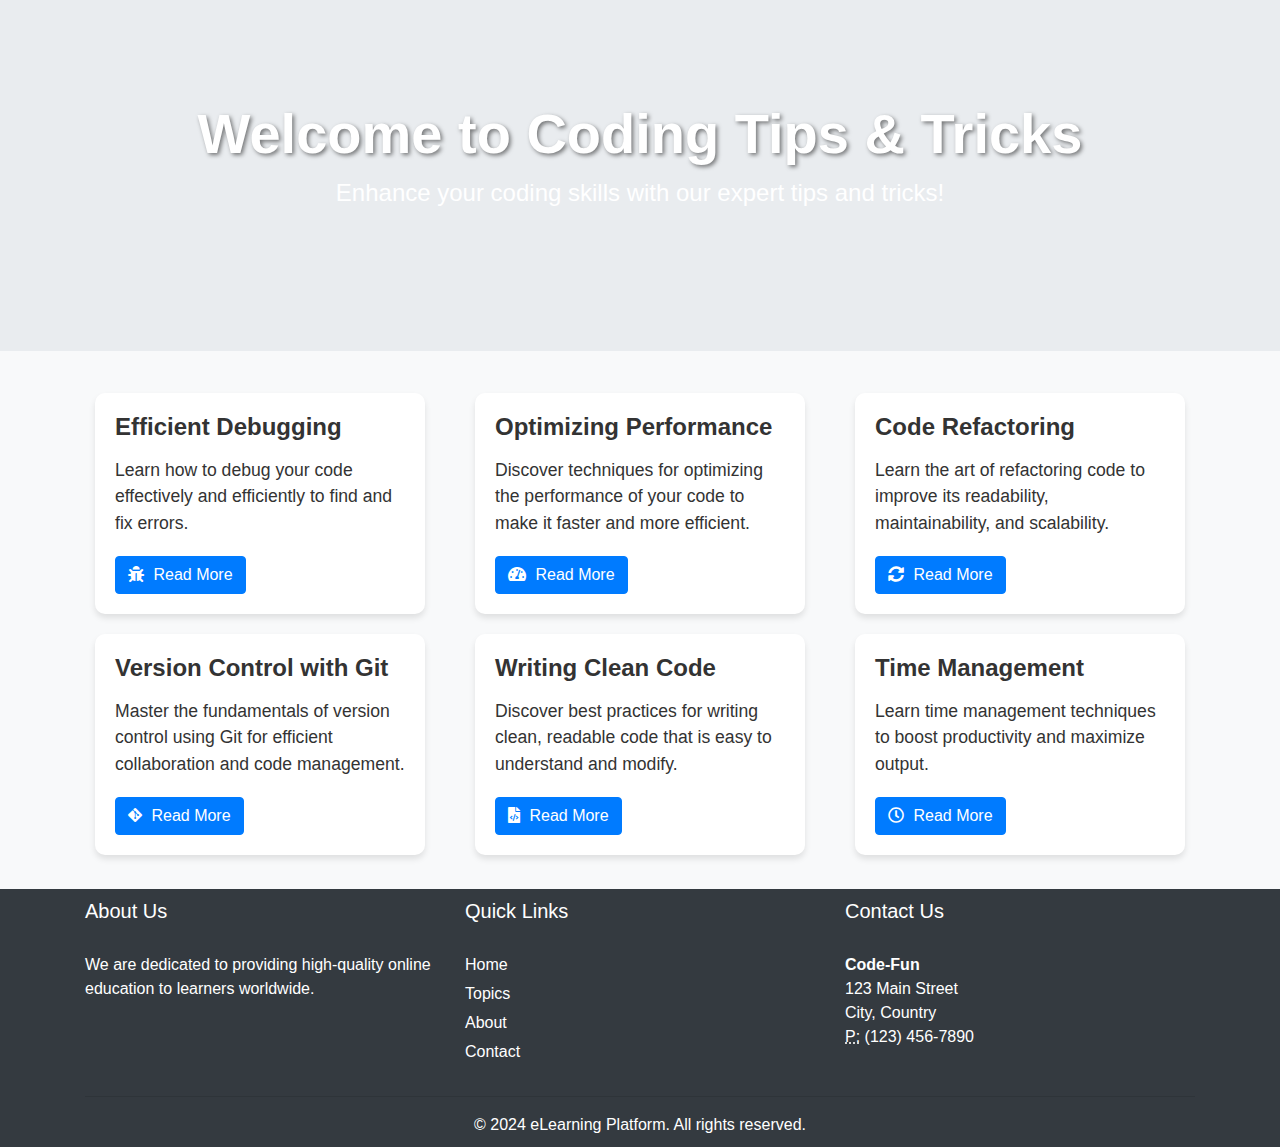
<file: Pages/technology/technology.html>
<!DOCTYPE html>
<html lang="en">

<head>
    <meta charset="UTF-8">
    <meta name="viewport" content="width=device-width, initial-scale=1.0">
    <title>Code-Fun</title>
    <!-- Bootstrap CSS -->
    <link href="https://stackpath.bootstrapcdn.com/bootstrap/4.5.2/css/bootstrap.min.css" rel="stylesheet">
    <!-- Font Awesome Icons -->
    <link href="https://cdnjs.cloudflare.com/ajax/libs/font-awesome/5.15.3/css/all.min.css" rel="stylesheet">
    <style>
        body {
            font-family: Arial, sans-serif;
            background-color: #f8f9fa;
            color: #333;
        }
        .footer {
          background-color: #343a40;
          color: #ffffff;
          padding: 10px 0;
        }
        
        .footer h5 {
          margin-bottom: 30px;
          color: #ffffff;
        }
        
        .footer ul li {
          margin-bottom: 5px;
        }
        
        .footer ul li a {
          color: #ffffff;
          text-decoration: none;
        }
        
        .footer ul li a:hover {
          text-decoration: underline;
        }
        
        .footer address {
          margin-top: 20px;
          font-style: normal;
        }

        .jumbotron {
            background-image: url('https://source.unsplash.com/1600x900/?coding');
            background-size: cover;
            background-position: center;
            padding: 100px 0;
            color: white;
            text-align: center;
            border-radius: 0;
        }

        .jumbotron h1 {
            font-size: 3.5rem;
            font-weight: bold;
            text-shadow: 2px 2px 4px rgba(0, 0, 0, 0.5);
        }

        .jumbotron p {
            font-size: 1.5rem;
            margin-bottom: 40px;
        }

        .card {
            background-color: #fff;
            border: none;
            border-radius: 10px;
            box-shadow: 0 4px 6px rgba(0, 0, 0, 0.1);
            transition: transform 0.3s ease;
            margin: 10px 10px 10px 10px;
         
        }

        .card:hover {
            transform: translateY(-5px);
        }

        .card-title {
            font-size: 1.5rem;
            font-weight: bold;
            margin-bottom: 15px;
        }

        .card-text {
            font-size: 1.1rem;
            margin-bottom: 20px;
        }

        .btn-primary {
            background-color: #007bff;
            border-color: #007bff;
            transition: background-color 0.3s ease;
        }

        .btn-primary:hover {
            background-color: #0056b3;
        }

        .btn-primary i {
            margin-right: 5px;
        }

        footer {
            background-color: #343a40;
            color: white;
            padding: 20px 0;
        }

        footer p {
            margin-bottom: 0;
        }

        .container-fluid {
            padding: 0;
        }
    </style>
</head>

<body>
    <div class="jumbotron">
        <div class="container">
            <h1 class="display-3">Welcome to Coding Tips & Tricks</h1>
            <p class="lead">Enhance your coding skills with our expert tips and tricks!</p>
        </div>
    </div>

    <div class="container">
        <div class="row">
            <div class="col-md-4">
                <div class="card">
                    <div class="card-body">
                        <h5 class="card-title">Efficient Debugging</h5>
                        <p class="card-text">Learn how to debug your code effectively and efficiently to find and fix errors.</p>
                        <a href="#" class="btn btn-primary"><i class="fas fa-bug"></i> Read More</a>
                    </div>
                </div>
            </div>
            <div class="col-md-4">
                <div class="card">
                    <div class="card-body">
                        <h5 class="card-title">Optimizing Performance</h5>
                        <p class="card-text">Discover techniques for optimizing the performance of your code to make it faster and more efficient.</p>
                        <a href="#" class="btn btn-primary"><i class="fas fa-tachometer-alt"></i> Read More</a>
                    </div>
                </div>
            </div>
            <div class="col-md-4">
                <div class="card">
                    <div class="card-body">
                        <h5 class="card-title">Code Refactoring</h5>
                        <p class="card-text">Learn the art of refactoring code to improve its readability, maintainability, and scalability.</p>
                        <a href="#" class="btn btn-primary"><i class="fas fa-sync-alt"></i> Read More</a>
                    </div>
                </div>
            </div>
        </div>
        <div class="row">
            <div class="col-md-4">
                <div class="card">
                    <div class="card-body">
                        <h5 class="card-title">Version Control with Git</h5>
                        <p class="card-text">Master the fundamentals of version control using Git for efficient collaboration and code management.</p>
                        <a href="#" class="btn btn-primary"><i class="fab fa-git-alt"></i> Read More</a>
                    </div>
                </div>
            </div>
            <div class="col-md-4">
                <div class="card">
                    <div class="card-body">
                        <h5 class="card-title">Writing Clean Code</h5>
                        <p class="card-text">Discover best practices for writing clean, readable code that is easy to understand and modify.</p>
                        <a href="#" class="btn btn-primary"><i class="fas fa-file-code"></i> Read More</a>
                    </div>
                </div>
            </div>
            <div class="col-md-4">
                <div class="card">
                    <div class="card-body">
                        <h5 class="card-title"> Time Management</h5>
                        <p class="card-text">Learn time management techniques to boost productivity and maximize output.</p>
                        <a href="#" class="btn btn-primary"><i class="far fa-clock"></i> Read More</a>
                    </div>
                </div>
            </div>
        </div>
    </div>

    <footer class="footer mt-4">
      <div class="container">
          <div class="row">
              <div class="col-md-4">
                  <h5>About Us</h5>
                  <p>We are dedicated to providing high-quality online education to learners worldwide.</p>
              </div>
              <div class="col-md-4">
                  <h5>Quick Links</h5>
                  <ul class="list-unstyled">
                      <li><a href="../../index.html">Home</a></li>
                      <li><a href="#">Topics</a></li>
                      <li><a href="#">About</a></li>
                      <li><a href="#">Contact</a></li>
                  </ul>
              </div>
              <div class="col-md-4">
                  <h5>Contact Us</h5>
                  <address>
                      <strong>Code-Fun</strong><br>
                      123 Main Street<br>
                      City, Country<br>
                      <abbr title="Phone">P:</abbr> (123) 456-7890
                  </address>
              </div>
          </div>
          <hr>
          <div class="row">
              <div class="col-md-12">
                  <p class="text-center">© 2024 eLearning Platform. All rights reserved.</p>
              </div>
          </div>
      </div>
  </footer>
    <!-- Bootstrap JS -->
    <script src="https://code.jquery.com/jquery-3.5.1.slim.min.js"></script>
    <script src="https://cdn.jsdelivr.net/npm/@popperjs/core@2.5.4/dist/umd/popper.min.js"></script>
    <script src="https://stackpath.bootstrapcdn.com/bootstrap/4.5.2/js/bootstrap.min.js"></script>
</body>

</html>
</file>
